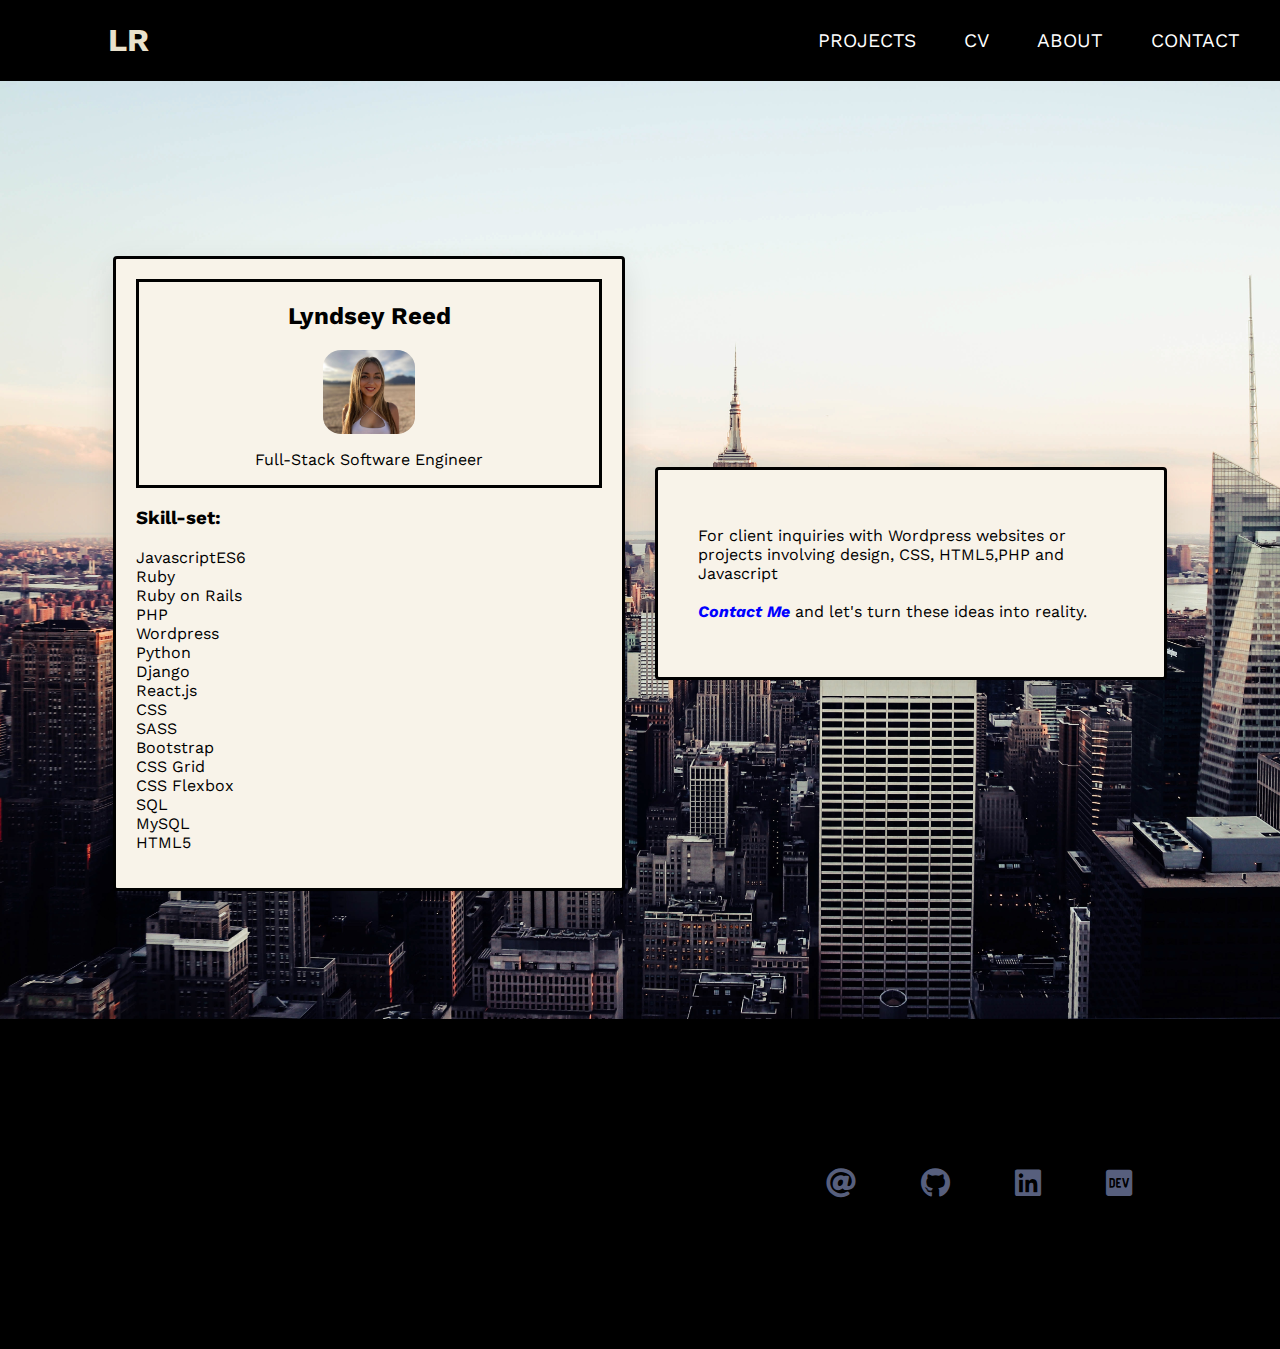
<file: index.html>
<!DOCTYPE html>
<html lang="en">
  <head>
    <meta charset="utf-8">
    <title>portfolio</title>
    <link rel="stylesheet" type="text/css" href="style.css"/>
    <link rel="stylesheet" href="https://use.fontawesome.com/releases/v5.6.3/css/all.css">
  </head>
  <body>
  <header>
    <h1><a href="index.html">LR</a></h1>
    <input type="checkbox" id="nav-toggle" class="nav-toggle">
    <nav>
      <ul>
        <li><a href="project.html">Projects</a></li>
        <li><a href="cv.html">CV</a></li>
        <li><a href="about.html">About</a></li>
        <li><a href="contact.html">Contact</a></li>
      </ul>
    </nav>
    <label for="nav-toggle" class="nav-toggle-label">
      <span></span>
    </label>
  </header>
  
    <div class="content">
      <div class="card-white">
        <div class= "intro">
          <h2>Lyndsey Reed</h2>
          <img src="images/desertgirljpg.jpg" class="img-circle" alt="Lyndsey Reed">
            <p id="title">
              Full-Stack Software Engineer 
            </p>
        </div>
        <div>
          <h3> Skill-set:</h3>
            <p>
            JavascriptES6<br/>
            Ruby<br/>
            Ruby on Rails<br/>
            PHP<br/>
            Wordpress<br/>
            Python<br/>
            Django<br>
            React.js<br/>
            CSS<br/>
            SASS<br/>
            Bootstrap<br/>
            CSS Grid<br/>
            CSS Flexbox<br/>
            SQL<br/>
            MySQL<br/>
            HTML5
            </p>
        </div> 
      </div> 
        <div class="white-card-two">
          <p>
            For client inquiries with Wordpress websites or projects involving design, CSS, HTML5,PHP and Javascript<br/><br/>
            <a class="contactlink" href="contact.html">Contact Me</a> and let&#39;s turn these ideas into reality. 
          </p>
        </div>
    </div>  
  <footer>
      <ul class="list-inline" style= "text-align: right;">
        <li>
          <a href="mailto:ler2144@tc.columbia.edu" class="icons" target="_blank">
            <i class="fas fa-at"></i>
          </a>
        </li>
        <li>
          <a href="https://github.com/LReed2144" class="icons" target="_blank">
            <i class="fab fa-github">
            </i>
          </a>
        </li>
        <li>
          <a href="https://www.linkedin.com/in/lyndseyreed/" class="icons" target="_blank">
            <i class="fab fa-linkedin"></i>
          </a>
        </li>
        <li>
          <a href="https://dev.to/lreed2144" class="icons" target="_blank">
            <i class="fab fa-dev"></i>
          </a>
        </li>
      </ul>
  </footer>
</body>
</html>
</file>
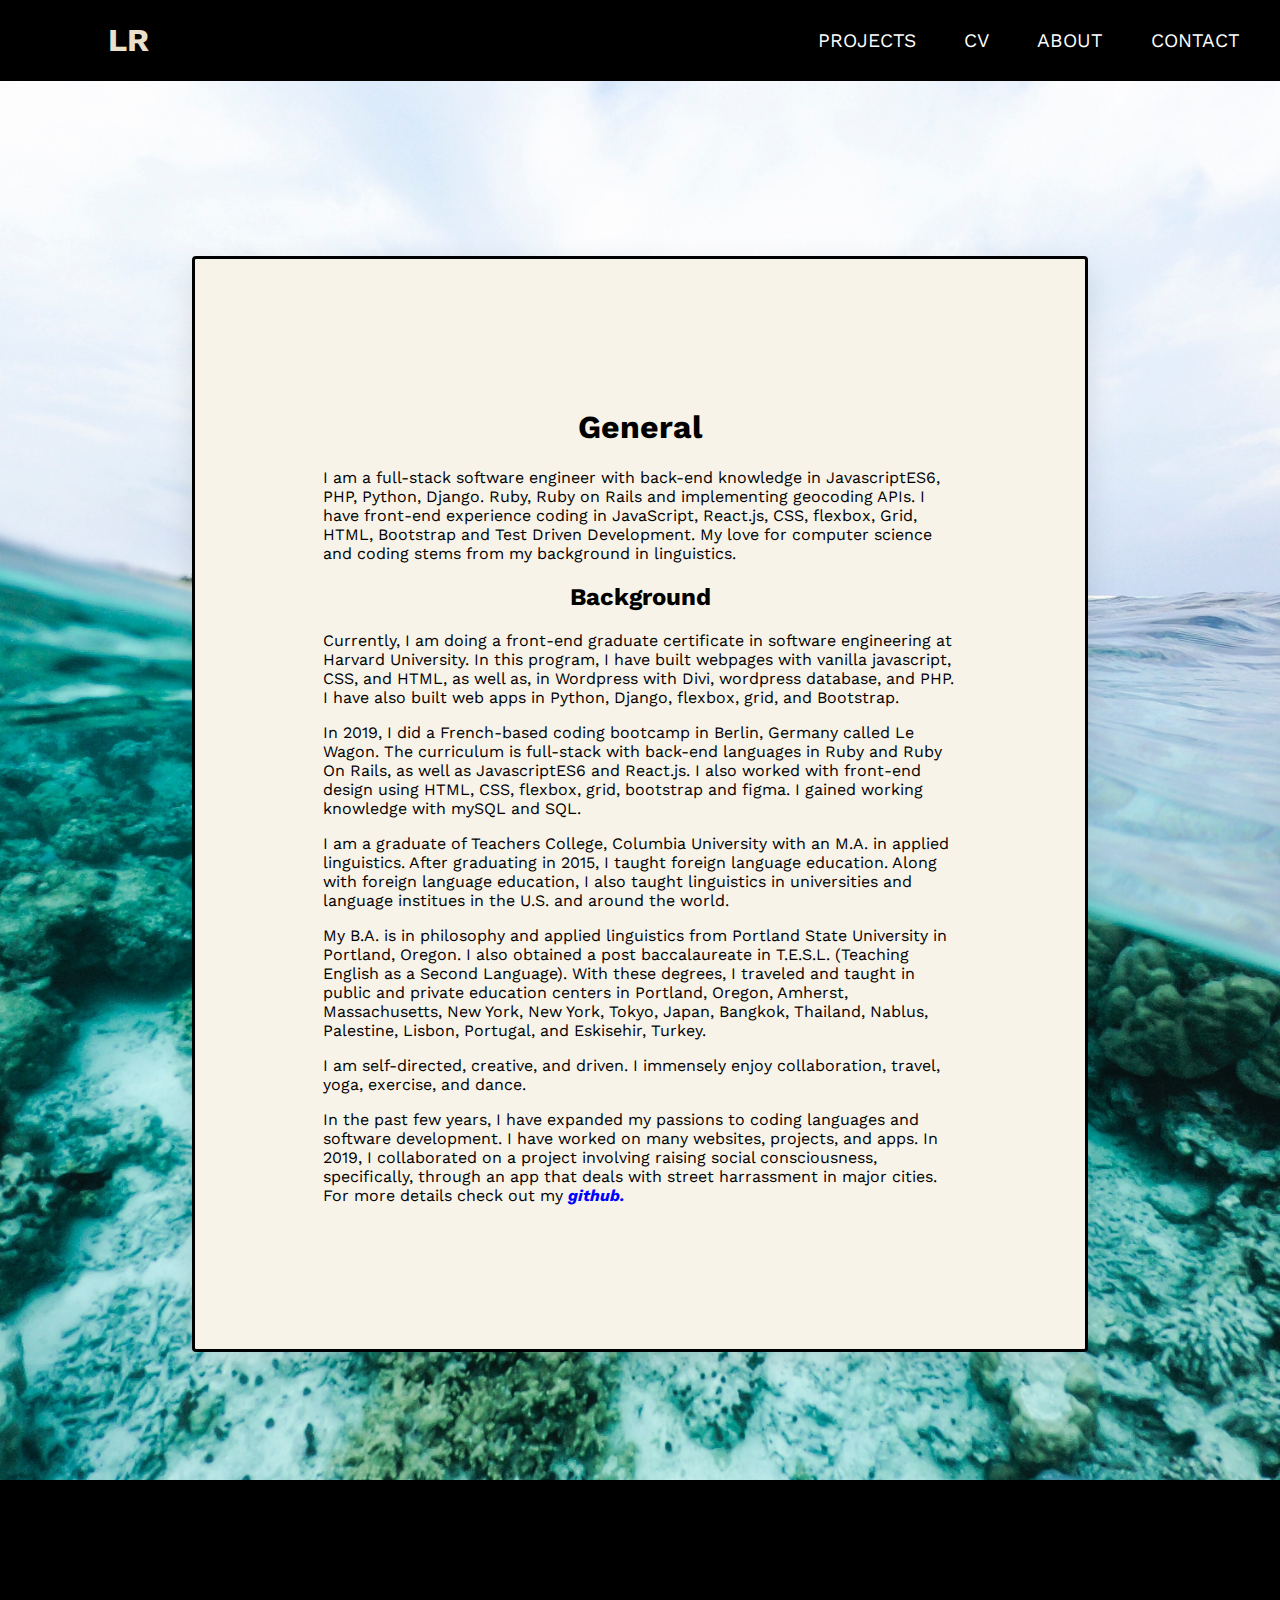
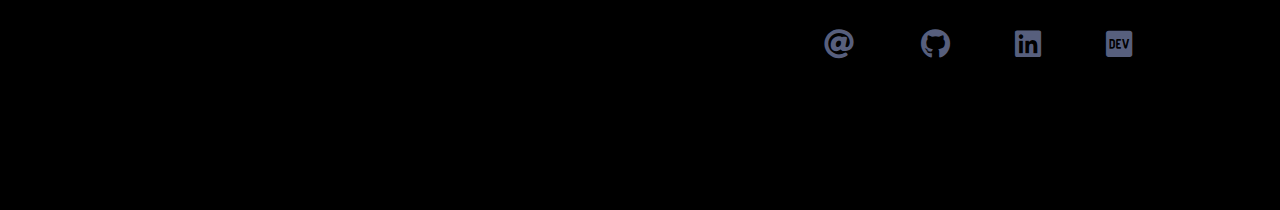
<file: about.html>
<!DOCTYPE html>
<html lang="en">
  <head>
    <meta charset="utf-8">
    <title>portfolio</title>
    <link rel="stylesheet" type="text/css" href="style.css"/>
    <link rel="stylesheet" href="https://use.fontawesome.com/releases/v5.6.3/css/all.css">
  </head>
 <body>
  <header>
    <h1><a href="index.html">LR</a></h1>
    <input type="checkbox" id="nav-toggle" class="nav-toggle">
    <nav>
      <ul>
        <li><a href="project.html">Projects</a></li>
        <li><a href="cv.html">CV</a></li>
        <li><a href="about.html">About</a></li>
        <li><a href="contact.html">Contact</a></li>
      </ul>
    </nav>
    <label for="nav-toggle" class="nav-toggle-label">
      <span></span>
    </label>
  </header>
    <div class="content-about">
      <div class="card-about">
        <h1>General</h1>
          <p>
            I am a full-stack software engineer with back-end knowledge in
            JavascriptES6, PHP, Python, Django. Ruby, Ruby on Rails and implementing
            geocoding APIs. I have front-end experience coding in JavaScript,
            React.js, CSS, flexbox, Grid,  HTML, Bootstrap and Test Driven Development. My love
            for computer science and coding stems from my background in
            linguistics.
          </p>
        <h2>Background</h2>
        <p>Currently, I am doing a front-end graduate certificate in software engineering at Harvard University.
          In this program, I have built webpages with vanilla javascript, CSS, and HTML, as well as, in Wordpress with Divi, wordpress database, and PHP. I have also built web apps
          in Python, Django, flexbox, grid, and Bootstrap.  </p>
          <p>
            In 2019, I did a French-based coding bootcamp in Berlin, Germany called Le Wagon. The curriculum is 
            full-stack with back-end languages in Ruby and Ruby On Rails, as well as JavascriptES6 and React.js.
            I also worked with front-end design using HTML, CSS, flexbox, grid, bootstrap and figma.  I gained working
            knowledge with mySQL and SQL.<br/>
          </p>
          <p>
            I am a graduate of Teachers College, Columbia University with
            an M.A. in applied linguistics. After graduating in 2015, I taught
            foreign language education.  Along with foreign language education,
            I also taught linguistics in universities and language institues in the
            U.S. and around the world.
          </p>
          <p>
            My B.A. is in philosophy and applied linguistics from Portland
            State University in Portland, Oregon. I also obtained a
            post baccalaureate in T.E.S.L. (Teaching English as a Second Language).  With these degrees, I traveled and taught
            in public and private education centers in Portland, Oregon,
            Amherst, Massachusetts, New York, New York, Tokyo, Japan,
            Bangkok, Thailand, Nablus, Palestine, Lisbon, Portugal,
            and Eskisehir, Turkey.
          </p>
          <p>
            I am self-directed, creative, and driven.  I immensely enjoy collaboration,
            travel, yoga, exercise, and dance.
          <p>
            In the past few years, I have expanded my passions to coding
            languages and software development. I have worked on many websites,
            projects, and apps. In 2019, I collaborated on a project
            involving raising social consciousness, specifically, through an app that deals
            with street harrassment in major cities. For more details check out my <a class="githublink" type="text/css" href="https://github.com/LReed2144">github.</a>
          </p>
        </div>
        </div>
  <footer>
    <div>
      <ul class="list-inline" style= "text-align: right;">
        <li>
          <a href="mailto:ler2144@tc.columbia.edu" class="icons" target="_blank">
            <i class="fas fa-at"></i>
        </li>
        <li>
          <a href="https://github.com/LReed2144" class="icons" target="_blank">
            <i class="fab fa-github">
            </i>
          </a>
        </li>
        <li>
          <a href="https://www.linkedin.com/in/lyndseyreed/" class="icons" target="_blank">
            <i class="fab fa-linkedin"></i>
          </a>
        </li>
        <li>
          <a href="https://dev.to/lreed2144" class="icons" target="_blank">
            <i class="fab fa-dev"></i>
          </a>
        </li>
      </ul>
    </div>
  </footer>
  </body>
</html>
</file>
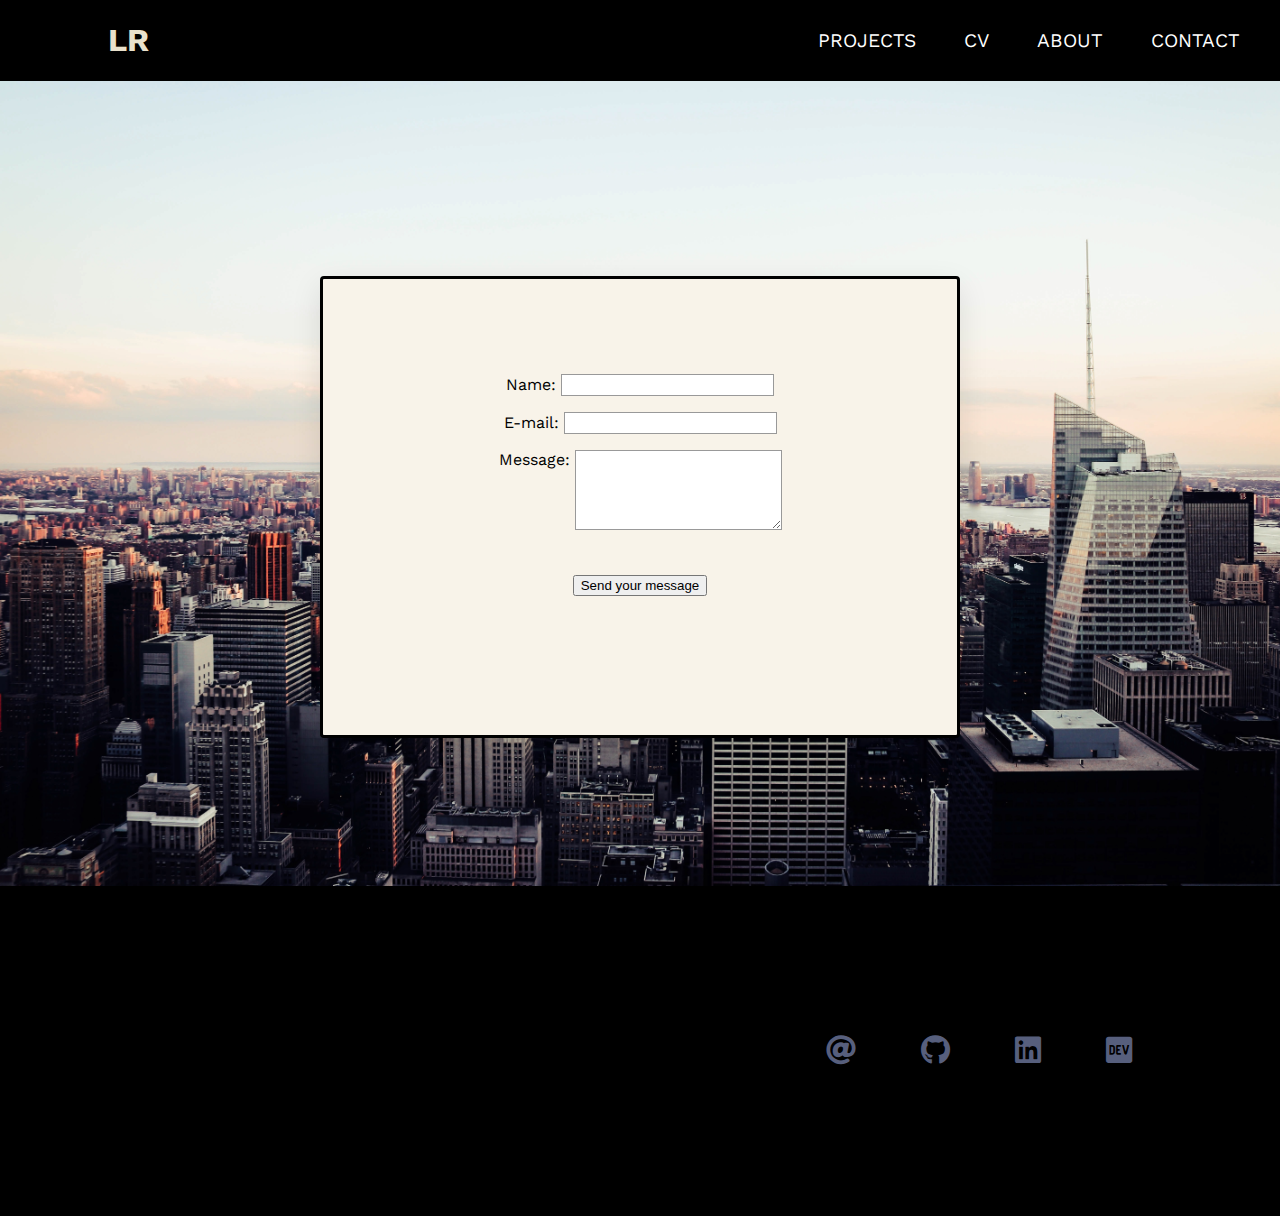
<file: contact.html>
<!DOCTYPE html>
<html lang="en">
  <head>
    <meta charset="utf-8">
    <title>portfolio</title>
    <link rel="stylesheet" type="text/css" href="style.css"/>
    <link rel="stylesheet" href="https://use.fontawesome.com/releases/v5.6.3/css/all.css">
    <link rel="stylesheet" type="text/css" href="style.css"/>
    <script src="https://cdn.jsdelivr.net/npm/jquery@3.2.1/dist/jquery.min.js"></script>
    <script type="text/javascript" src="contact.js"></script>
    <script src="contact.js"></script>
    </head>
    <body>
  <header>
    <script src="https://cdn.jsdelivr.net/npm/jquery@3.2.1/dist/jquery.min.js"></script>
    <script type="text/javascript" src="contact.js"></script>
    <script src="contact.js"></script>
    <h1><a href="index.html">LR</a></h1>
    <title>portfolio</title>
    <style type="text/css"></style>
    <input type="checkbox" id="nav-toggle" class="nav-toggle">
    <nav>
      <ul>
        <li><a href="project.html">Projects</a></li>
        <li><a href="cv.html">CV</a></li>
        <li><a href="about.html">About</a></li>
        <li><a href="contact.html">Contact</a></li>
      </ul>
    </nav>
    <label for="nav-toggle" class="nav-toggle-label">
      <span></span>
    </label>
  </header>
    <div class="content">
      <div class="card-contact">
        <!-- <form name="myForm" action="https://formspree.io/ler2144@tc.columbia.edu" onsubmit="return validationForm()" method="POST"> -->
        <form id="comment-form" method="post" action="https://cs12.net/form/submit.php">
          <ul>
            <li>
              <label for="name">Name:</label>
              <input type="text" class="text" id="name">
            </li>
            <li>
              <label for="mail">E-mail:</label>
              <input type="email" class="email" id="email">
            </li>
            <li>
              <label for="msg">Message:</label>
              <textarea id="msg" class="msg" name="fmsg"></textarea>
            </li>
            <div class="status"></div>
            <li class="button">
              <button type="submit">Send your message</button></li>
              </ul>
              <input type="hidden" name="__mailto" value="ler2144@tc.columbia.edu">
              <input type="hidden" name="__mailkey" value="cscie12-fall-2021-dph445">
        </form>
      </div>
    </div>
    <footer>
    <div>
      <ul class="list-inline" style= "text-align: right;">
        <li>
          <a href="mailto:ler2144@tc.columbia.edu" class="icons" target="_blank">
            <i class="fas fa-at"></i>
          </a>
        </li>
        <li>
          <a href="https://github.com/LReed2144" class="icons" target="_blank">
            <i class="fab fa-github">
            </i>
          </a>
        </li>
        <li>
          <a href="https://www.linkedin.com/in/lyndseyreed/" class="icons" target="_blank">
            <i class="fab fa-linkedin"></i>
          </a>
        </li>
        <li>
          <a href="https://dev.to/lreed2144" class="icons" target="_blank">
            <i class="fab fa-dev"></i>
          </a>
        </li>
      </ul>
    </div>
  </footer>
  </body>
</html>
</file>
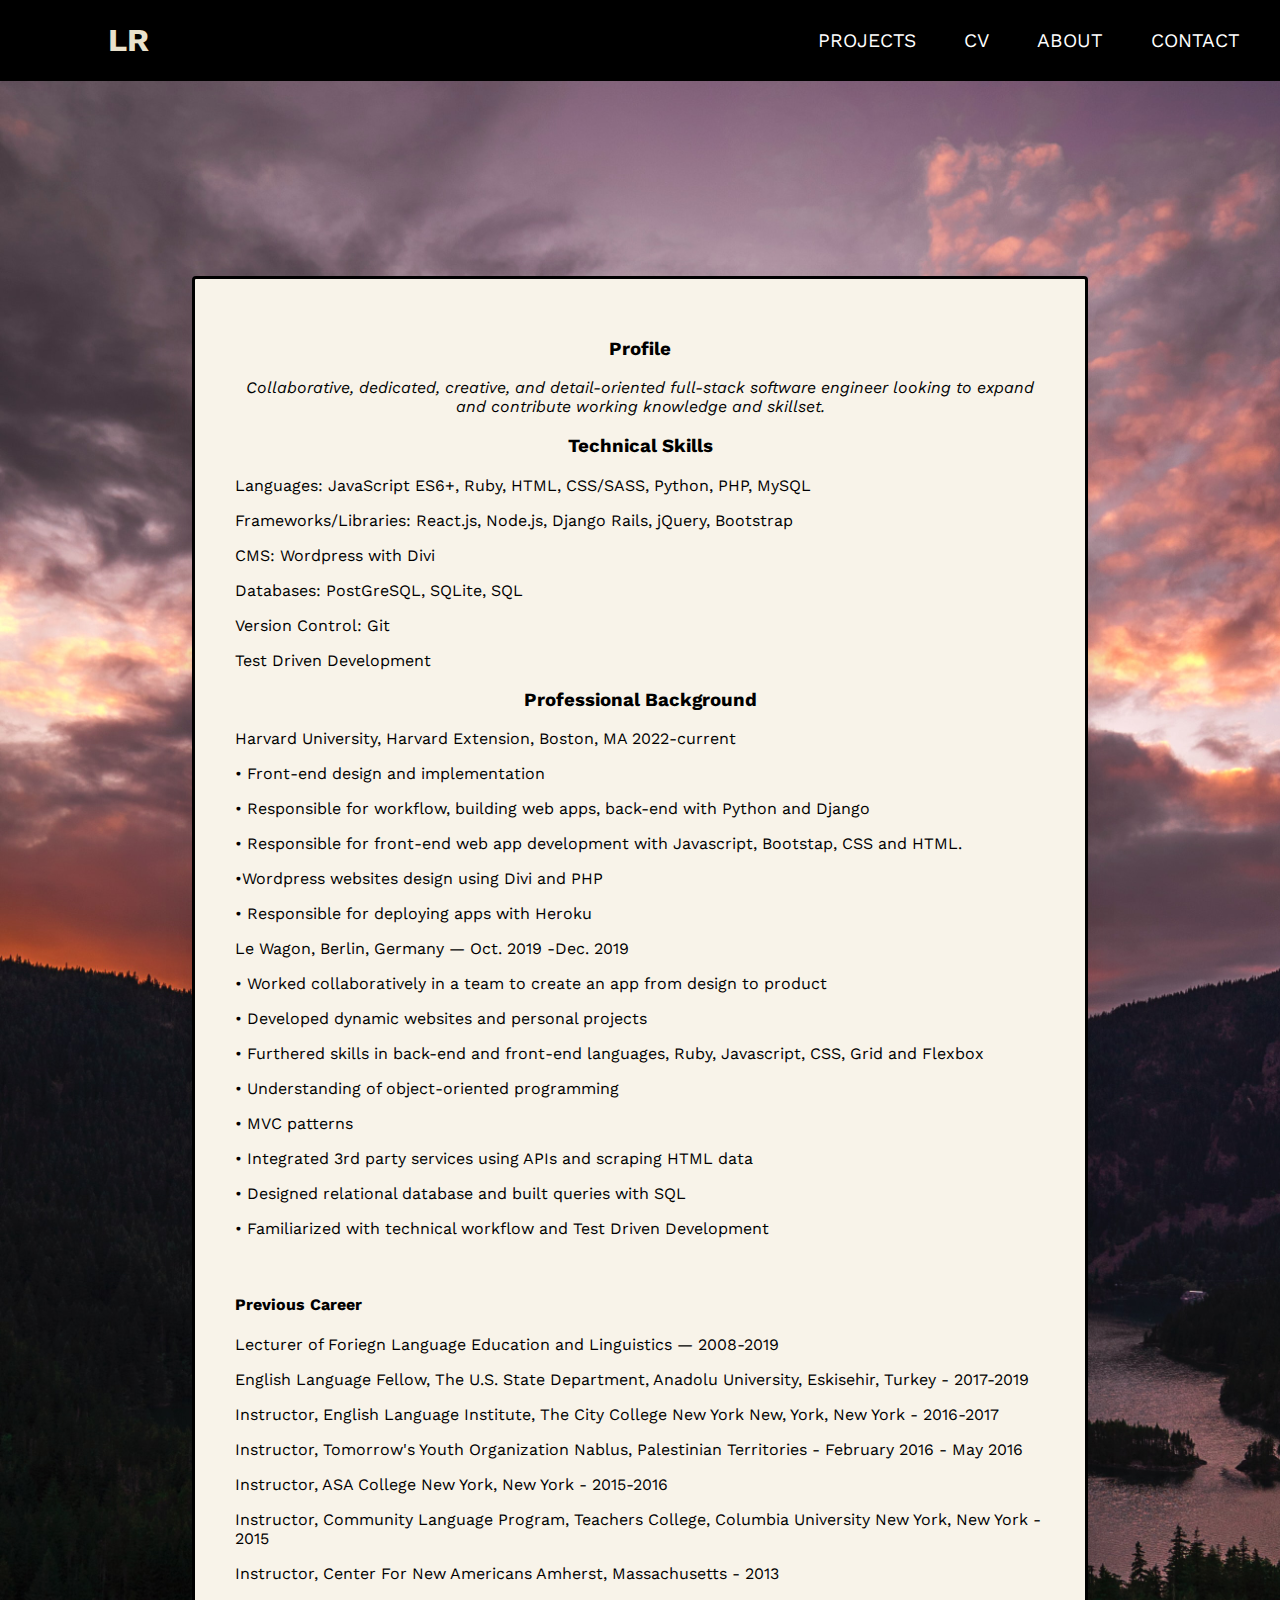
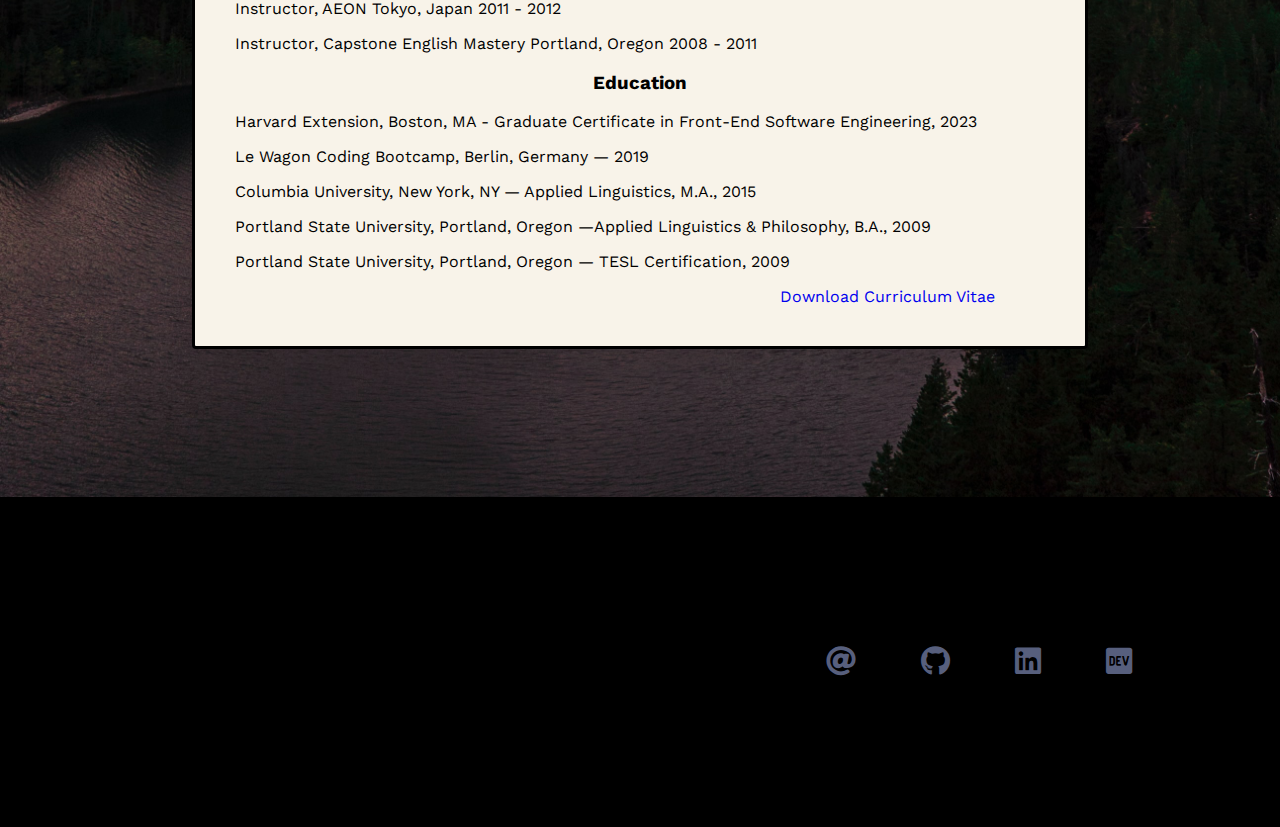
<file: cv.html>
<!DOCTYPE html>
<html lang="en">
  <head>
    <meta charset="utf-8">
    <title>portfolio</title>
    <link rel="stylesheet" type="text/css" href="style.css"/>
    <link rel="stylesheet" href="https://use.fontawesome.com/releases/v5.6.3/css/all.css">
  </head>
  <body>
  <header>
    <h1><a href="index.html">LR</a></h1>
    <input type="checkbox" id="nav-toggle" class="nav-toggle">
    <nav>
      <ul>
        <li><a href="project.html">Projects</a></li>
        <li><a href="cv.html">CV</a></li>
        <li><a href="about.html">About</a></li>
        <li><a href="contact.html">Contact</a></li>
      </ul>
    </nav>
    <label for="nav-toggle" class="nav-toggle-label">
      <span></span>
    </label>
  </header>
   <div class="content-cv">
    <div class="card-cv">
        <div>
            <h3>Profile</h3>
                <i>Collaborative, dedicated, creative, and detail-oriented
                full-stack software engineer looking to expand and contribute
                working knowledge and skillset.</i>
            <h3>Technical Skills</h3>
              <div class="marg-left">
                <p>Languages: JavaScript ES6+, Ruby, HTML, CSS/SASS, Python, PHP, MySQL</p>
                <p>Frameworks/Libraries: React.js, Node.js, Django
                  Rails, jQuery, Bootstrap</p>
                <p>CMS: Wordpress with Divi</p>
                <p>Databases: PostGreSQL, SQLite, SQL</p>
                <p>Version Control: Git</p>
                <p>Test Driven Development</p>
              </div>
            <h3>Professional Background</h3>
              <div class="marg-left">
                <h7>Harvard University, Harvard Extension, Boston, MA 2022-current</h7>
                  <p>• Front-end design and implementation</p>
                  <p>• Responsible for workflow, building web apps, back-end with Python and Django</p>
                  <p>• Responsible for front-end web app development with Javascript, Bootstap,
                    CSS and HTML.</p>
                  <p>•Wordpress websites design using Divi and PHP</p>
                  <p>• Responsible for deploying apps with Heroku</p>
                <h7>Le Wagon, Berlin, Germany — Oct. 2019 -Dec. 2019</h7>
                  <p>• Worked collaboratively in a team to create an app
                      from design to product</p>
                  <p>• Developed dynamic websites and personal projects</p>
                  <p>• Furthered skills in back-end and front-end languages, Ruby, Javascript, CSS, Grid and Flexbox</p>
                  <p>• Understanding of object-oriented programming</p>
                  <p>• MVC patterns</p>
                  <p>• Integrated 3rd party services using APIs and scraping
                      HTML data</p>
                  <p>• Designed relational database and built queries
                      with SQL</p>
                  <p>• Familiarized with technical workflow and Test Driven
                      Development</p><br/>
                <h4>Previous Career</h4>
                <h7>Lecturer of Foriegn Language Education and
                      Linguistics — 2008-2019</h7>
                  <p>English Language Fellow, The U.S. State Department,
                      Anadolu University, Eskisehir, Turkey - 2017-2019</p>
                  <p>Instructor, English Language Institute, The City College
                      New York New, York, New York - 2016-2017</p>
                  <p>Instructor, Tomorrow's Youth Organization
                      Nablus, Palestinian Territories - February 2016 - May 2016</p>
                  <p>Instructor, ASA College New York, New York - 2015-2016</p>
                  <p>Instructor, Community Language Program, Teachers College,
                      Columbia University New York, New York - 2015</p>
                  <p>Instructor, Center For New Americans Amherst,
                      Massachusetts - 2013</p>
                  <p>Instructor, AEON Tokyo, Japan 2011 - 2012</p>
                  <p>Instructor, Capstone English Mastery Portland, Oregon 2008
                      - 2011</p>
              </div>
            <h3>Education</h3>
              <div class="marg-left">
                <p>Harvard Extension, Boston, MA - Graduate Certificate in Front-End Software Engineering, 2023</p>
                <p>Le Wagon Coding Bootcamp, Berlin, Germany — 2019</p>
                <p>Columbia University, New York, NY — Applied Linguistics,
                  M.A., 2015</p>
                <p>Portland State University, Portland, Oregon
                  —Applied Linguistics & Philosophy, B.A., 2009</p>
                <p>Portland State University, Portland, Oregon
                  — TESL Certification, 2009</p>
              </div>
              <div style="margin-right:50px; text-align:right;">
                <a href="images/cv.pdf" download>Download Curriculum Vitae</a></div>
        </div>
      </div>
    </div>
    <footer>
    <div>
      <ul class="list-inline" style= "text-align: right;">
        <li>
          <a href="mailto:ler2144@tc.columbia.edu" class="icons" target="_blank">
            <i class="fas fa-at"></i>
          </a>
        </li>
        <li>
          <a href="https://github.com/LReed2144" class="icons" target="_blank">
            <i class="fab fa-github">
            </i>
          </a>
        </li>
        <li>
          <a href="https://www.linkedin.com/in/lyndseyreed/" class="icons" target="_blank">
            <i class="fab fa-linkedin"></i>
          </a>
        </li>
        <li>
          <a href="https://dev.to/lreed2144" class="icons" target="_blank">
            <i class="fab fa-dev"></i>
          </a>
        </li>
      </ul>
    </div>
  </footer>
</body>
</html>
</file>
<file: style.css>
@import url('https://fonts.googleapis.com/css?family=Work+Sans:300,600');
footer {
  margin-bottom: 0%;
  padding: 0%;
  width: 100%;
  height: 100%;
  background: var(--background);
}


:root {
  --background: rgba(0, 0, 0, 1);
}

*, *::before, *::after {
  box-sizing: border-box;
}

  /* front page */

  .img-circle {
    border-radius: 20%;
    display: block;
    margin-left: auto;
    margin-right: auto;
    width: 20%;
  }

  .content {
    background-image: url("images/new_york.jpg"), url(//unsplash.it/1000/1000);
    background-blend-mode: multiply;
    background-size: cover;
    display: flex;
    justify-content: center; 
    gap: 30px;
    align-items: center;
    padding-top:20%;
    padding-bottom:10%;
  }

  .card-white {
    background-color: var(--background-color);
    padding: 20px;
    box-shadow: 0px 10px 30px rgba(0,0,0,0.1);
    border-radius: 4px;
    text-align: left;
    max-width: 40%;
    border-style: solid;
    border-width: 3px;
  }

  .white-card-two {
    background-color: var(--background-color);
    padding: 40px;
    box-shadow: 0px 10px 30px rgba(0,0,0,0.1);
    border-radius: 4px;
    text-align: left;
    max-width: 40%;
    border-style: solid;
    border-width: 3px;
  }

   /* smaller version front page */
 @media only screen and (max-width: 768px) { 
  .content {
   background-image: url("images/new_york.jpg"), url(//unsplash.it/1000/1000);
  background-blend-mode: multiply;
  background-size: cover;
  display: flex;
  justify-content: center; 
  align-items: center;
  flex-wrap: wrap; 
  padding-top: 10%;
}

.card-white {
  background-color: var(--background-color);
  padding: 40px;
  box-shadow: 0px 10px 30px rgba(0,0,0,0.1);
  border-radius: 4px;
  text-align: left;
  max-width: 90%;
  padding-bottom:0%;
  flex-shrink: 3;
  border-style: solid;
  border-width: 3px;
}
.white-card-two {
  background-color: var(--background-color);
  padding: 20px;
  box-shadow: 0px 10px 30px rgba(0,0,0,0.1);
  border-radius: 4px;
  text-align: left;
  max-width: 90%;
  border-style: solid;
  border-width: 3px;
  padding-bottom:0%;
}
} 

/* front page general  */
.card-white h2 {
  text-align: center;
}

#title {
  text-align: center;
}

.intro {
  border-style: solid;
  border-width: 3px;
}

.contactlink {
  color: blue;
  text-decoration: none;
  font-weight: bolder;
  font-style: oblique;
}

.contactlink:hover {
  font-size: 20px;
  text-decoration: none;
  font-weight: bolder;
  font-style: oblique;
}



.content-about {
  background-image: url("images/ocean.jpg"), url(//unsplash.it/1000/1000);
  background-blend-mode: multiply;
  background-size: cover;
  display: grid;
  place-items: center;
  padding-top: 20%;
  padding-bottom: 10%;
  }


  .card-about {
    background-color: var(--background-color);
    padding: 10%;
    box-shadow: 0px 10px 30px rgba(0,0,0,0.1);
    border-radius: 4px;
    margin: 0px auto;
    text-align: left;
    max-width: 70%;
    border-style: solid;
    border-width: 3px;
  }

  .card-about h1{
    text-align: center;
  }

  .card-about h2{
    text-align: center;
  }

  .githublink {
    color: var(--background);
    text-decoration: none;
    font-weight: bolder;
    font-style: oblique;
    color: blue;
  }

  .githublink:hover {
    color: blue;
    text-decoration: none;
    font-weight: bolder;
    font-style: oblique;
    font-size: larger;
  }
 
  /* project page */

  .content-project {
    background-image: url("images/ocean.jpg"), url(//unsplash.it/1000/1000);
    background-blend-mode: multiply;
    background-size: cover;
    display:flex;
    justify-content: center;
    /* flex-wrap: wrap; */
  }

  .card-projects {
    background-color: var(--background-color);
    padding: 5%;
    box-shadow: 0px 10px 30px rgba(0,0,0,0.1);
    border-radius: 4px;
    text-align: left;
    margin: 20% 10% 20% 10%;
    border-style: solid;
    border-width: 3px;
    text-align: left;
  }



.maincontainer {
  display: grid;
  grid-template-columns: 200px 200px 200px;
  grid-template-rows: 200px 200px; 
  column-gap: 10px;
  row-gap: 15px;
  grid-gap: 1rem;
}


.thecard {
  margin: 0.5rem;  
  transform-style: preserve-3d;
  transition: all 0.1s ease;
}

/* for js click on ipads and phones */
.thecard:hover{
  transform: rotateY(180deg);
}


.thefronttwo {
  position: absolute;
  width: 100%;
  height: 100%;
  backface-visibility: hidden;
  /* background: #e88753;
  color:#333; */
  border-radius: 20px;
  font-size: larger;
  text-align: center;
}
 

.theback {
  width: 100%;
  height: 100%;
  backface-visibility: hidden;
  /* background: var(--background-color); */
  /* color:rgb(2, 2, 2); */

  transform: rotateY(180deg);
  border-radius: 20px;
  padding: 10%;
}

.theback a {
    /* color: var(--background); */
    color:blue;
    text-decoration: none;
    font-weight: bolder;
    font-style: oblique;
}

.theback a:hover {
  color: #050dfa;
  text-decoration: none;
  font-weight: bolder;
  font-style: oblique;
  font-size: larger;
}
.flipCard {
  transform: rotateY(180deg);
}

 .projectlinks a {
  color: blue;
}

.projectlinks a:hover {
  color:blue;
  font-size: larger;
  font-weight: bolder;
}


/* Float four columns side by side  */
  /* @media only screen and (min-width: 800px) { 
.column {
  float: left;
  width: 100%;
  padding: 25px 100px 100px 50px;
 }
}   */

.column {
  padding: 25px 100px 100px 50px;
} 

/* -------CV Page------- */
.content-cv {
  background-image: url("images/purple_nature.jpg"), url(//unsplash.it/1000/1000);
  background-blend-mode: multiply;
  background-size: cover;
  display: grid;
  place-items: center;
  padding-top: 20%;
  padding-bottom: 10%;
}

header {
  background: var(--background);
  text-align: center;
  position: fixed;
  z-index: 999;
  width: 100%;
}

body {
  margin: 0%;
  background: var(--background);
  font-family: 'Work Sans', sans-serif;
  font-weight: 400;
}



 /* Responsive columns - one column layout (vertical) on small screens */
@media screen and (min-width: 768px) {
  .column {
    width: 100%;
    display: block;
    margin-bottom: 20px;
  }
}

.nav-toggle {
  position: absolute !important;
  top: -9999px !important;
  left: -9999px !important;
}

.nav-toggle:focus ~ .nav-toggle-label {
  outline: 3px solid rgba(#add8e6, .75);
}

.nav-toggle-label {
  position: absolute;
  top: 0;
  left: 0;
  margin-left: 1em;
  height: 100%;
  display: flex;
  align-items: center;
}

.nav-toggle-label span,
.nav-toggle-label span::before,
.nav-toggle-label span::after {
  display: block;
  background: white;
  height: 2px;
  width: 2em;
  border-radius: 2px;
  position: relative;
}

.nav-toggle-label span::before,
.nav-toggle-label span::after {
  content: '';
  position: absolute;
}

.nav-toggle-label span::before {
  bottom: 7px;
}

.nav-toggle-label span::after {
  top: 7px;
}

nav {
  position: absolute;
  text-align: left;
  top: 100%;
  left: 0;
  background: var(--background);
  width: 100%;
  transform: scale(1, 0);
  transform-origin: top;
  transition: transform 400ms ease-in-out;
  font-family: 'Work Sans', sans-serif;
}

nav ul {
  margin: 0;
  padding: 0;
  list-style: none;
}

nav li {
  margin-bottom: 1em;
  margin-left: 1em;
}

nav a {
  color: white;
  text-decoration: none;
  font-size: 1.2rem;
  text-transform: uppercase;
  opacity: 0;
  transition: opacity 150ms ease-in-out;
}

nav a:hover {
  color: #666;
}

.nav-toggle:checked ~ nav {
  transform: scale(1,1);
}

.nav-toggle:checked ~ nav a {
  opacity: 1;
  transition: opacity 250ms ease-in-out 250ms;
}
h1 a {
  grid-column: 2 / 1;
  color: #e9e1cc;
}

h1 a:hover {
  color: #666;
}


@media screen and (min-width: 768px) {
  .nav-toggle-label {
    display: none;
  }

  header {
    display: grid;
    grid-template-columns: 1fr auto minmax(600px, 3fr) 1fr;
  }

  h1 a {
    grid-column: 2 / 1;
    color: #e9e1cc;
  }

  h1 a:hover {
    color: #666;
  }

  nav {
    position: relative;
    text-align: left;
    transition: none;
    transform: scale(1,1);
    background: none;
    top: initial;
    left: initial;
    grid-column: 3 / 5;
    display: flex;
    justify-content: flex-end;
    align-items: center;
    padding-right: 40px;
  }

  nav ul {
    display: flex;
  }

  nav li {
    margin-left: 3em;
    margin-bottom: 0;
  }

  nav a {
    opacity: 1;
    position: relative;
  }

  nav a::before {
    content: '';
    display: block;
    height: 5px;
    background: #666;
    position: absolute;
    bottom: -.75em;
    left: 0;
    right: 0;
    transform: scale(0, 1);
    transition: transform ease-in-out 250ms;
  }

  nav a:hover::before {
    transform: scale(1,1);
  }
}

.link:hover {
   color: blue;
   text-decoration: none;
 }


 :root {
  --background-color: #f8f3e9;
}


  .card-cv {
    background-color: var(--background-color);
    padding: 40px;
    box-shadow: 0px 10px 30px rgba(0,0,0,0.1);
    border-radius: 4px;
    margin: 20px auto;
    text-align: center;
    width: 70%;
    border-style: solid;
    border-width: 3px;
    display:grid;
  }

  .card-contact {
    background-color: var(--background-color);
    padding: 40px;
    box-shadow: 0px 10px 30px rgba(0,0,0,0.1);
    border-radius: 4px;
    margin: 20px auto;
    text-align: center;
    width: 50%;
    border-style: solid;
    border-width: 3px;
  }

  .marg-left {
    text-align: left;
  }


/* .btn-blue {
    background-color: #978ea2;
    color: #f9eef2;
    padding: 5px 15px;
    border-radius: 4px;
} */

a {
  text-decoration: none;
}

/* .btn-blue:hover {
  background-color: #514d56;
} */





form {
 /* Just to center the form on the page */
  margin: 0 auto;
}

ul {
  list-style: none;
  padding: 10%;
  margin: 0;
}

form li + li {
  margin-top: 1em;
}

label {
 /* To make sure that all labels have the same size and are properly aligned */
  display: inline-block;
    /* width: 70px; */
  text-align: right;
}

input,
textarea {
 /* To make sure that all text fields have the same font settings By default, textareas have a monospace font */
  font: 1em sans-serif;
/* To give the same size to all text fields */
/* width: 300px; */
  box-sizing: border-box; /* To harmonize the look & feel of text field border */
  border: 1px solid #999;
}

input:focus,
textarea:focus {
/* To give a little highlight on active elements */
  border-color: #000;
}

textarea {
 /* To properly align multiline text fields with their labels */
  vertical-align: top;
/* To give enough room to type some text */
   height: 5em;
}

.button {
 /* To position the buttons to the same position of the text fields */
  padding-left: 70px;
  padding: 10%;
}

.list-inline > li {
  display: inline-block;
  padding: 20px 40px;
  font-weight: lighter;
    text-align: right;
    padding-right: 20px;
}
      
      
.icons {
  color: #575F7D;
  font-family: 'Lora', serif;
  font-size: 30px;
}
      
.icons:hover {
  color: #1c1d1f;
  font-family: 'Lora', serif;
  font-size: 30px;
}
</file>
